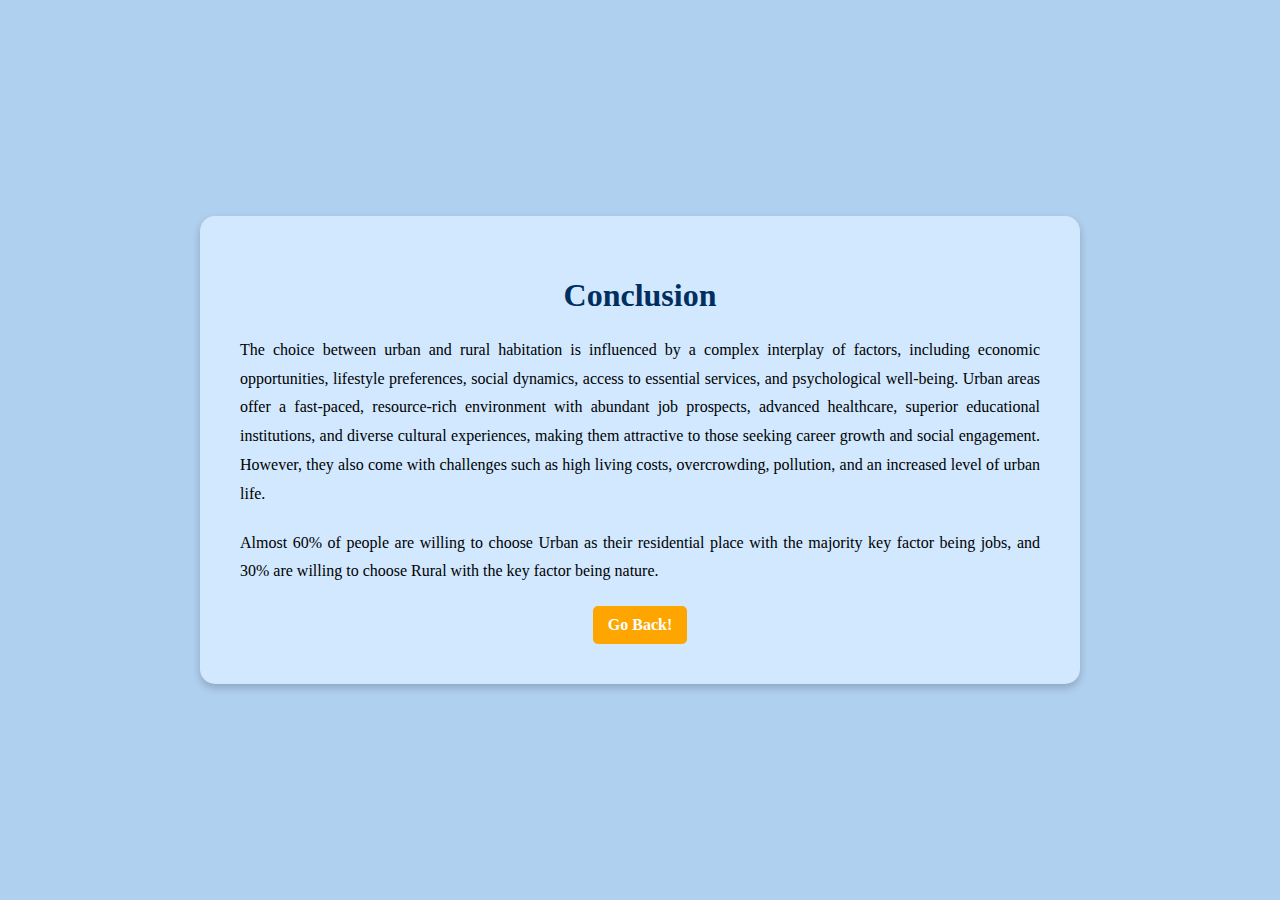
<file: conclusion.html>
<!DOCTYPE html>
<html lang="en">
<head>
  <meta charset="UTF-8">
  <title>Conclusion</title>
  <style>
    body {
      margin: 0;
      font-family: 'Georgia', serif;
      background-color: #b0d0ef;
    }

    .container {
      display: flex;
      justify-content: center;
      align-items: center;
      min-height: 100vh;
    }

    .card {
      background-color: #d1e8ff;
      padding: 40px;
      border-radius: 15px;
      box-shadow: 0 4px 8px rgba(0, 0, 0, 0.2);
      max-width: 800px;
    }

    .card h1 {
      text-align: center;
      color: #002f5f;
    }

    .card p {
      text-align: justify;
      line-height: 1.8;
      margin-bottom: 20px;
    }

    button {
      display: block;
      margin: 0 auto;
      padding: 10px 20px;
      font-size: 16px;
      background-color: #ffe5b4;
      border: none;
      border-radius: 8px;
      cursor: pointer;
      font-weight: bold;
      color: #d76b00;
    }
    
.back-button {
  display: block;
  width: fit-content;
  margin: 20px auto 0;
  padding: 10px 15px;
  background: orange;
  color: white;
  text-decoration: none;
  border-radius: 5px;
  font-weight: bold;
}

  </style>
</head>
<body>
  <div class="container">
    <div class="card">
      <h1>Conclusion</h1>
      <p>
        The choice between urban and rural habitation is influenced by a complex interplay of factors, including economic opportunities, lifestyle preferences, social dynamics, access to essential services, and psychological well-being. Urban areas offer a fast-paced, resource-rich environment with abundant job prospects, advanced healthcare, superior educational institutions, and diverse cultural experiences, making them attractive to those seeking career growth and social engagement. However, they also come with challenges such as high living costs, overcrowding, pollution, and an increased level of urban life.
      </p>
      <p>
        Almost 60% of people are willing to choose Urban as their residential place with the majority key factor being jobs, and 30% are willing to choose Rural with the key factor being nature.
      </p>
      
      <a href="index.html" class="back-button">Go Back!</a>
    </div>
  </div>
</body>
</html>
</file>
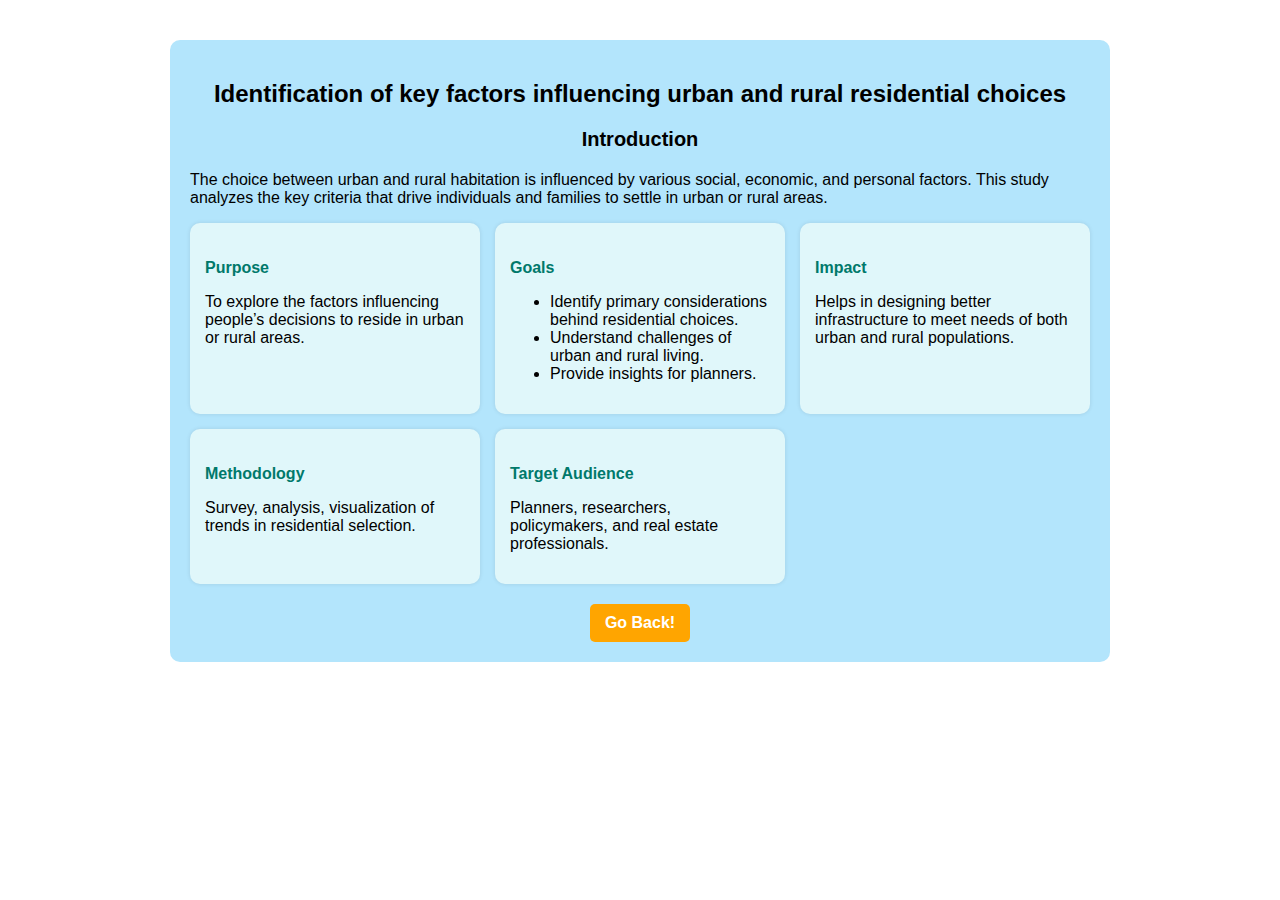
<file: introduction.html>
<!DOCTYPE html>
<html lang="en">
<head>
  <meta charset="UTF-8" />
  <meta name="viewport" content="width=device-width, initial-scale=1.0"/>
  <title>Introduction</title>
  <link rel="stylesheet" href="style.css" />
</head>
<body>

  <div class="page">
    <h2>Identification of key factors influencing urban and rural residential choices</h2>
    <h3>Introduction</h3>
    <p>
      The choice between urban and rural habitation is influenced by various social, economic, and personal factors. This study analyzes the key criteria that drive individuals and families to settle in urban or rural areas.
    </p>

    <div class="cards">
      <div class="card">
        <h4>Purpose</h4>
        <p>To explore the factors influencing people’s decisions to reside in urban or rural areas.</p>
      </div>
      <div class="card">
        <h4>Goals</h4>
        <ul>
          <li>Identify primary considerations behind residential choices.</li>
          <li>Understand challenges of urban and rural living.</li>
          <li>Provide insights for planners.</li>
        </ul>
      </div>
      <div class="card">
        <h4>Impact</h4>
        <p>Helps in designing better infrastructure to meet needs of both urban and rural populations.</p>
      </div>
      <div class="card">
        <h4>Methodology</h4>
        <p>Survey, analysis, visualization of trends in residential selection.</p>
      </div>
      <div class="card">
        <h4>Target Audience</h4>
        <p>Planners, researchers, policymakers, and real estate professionals.</p>
      </div>
    </div>

    <a href="index.html" class="back-button">Go Back!</a>
  </div>

</body>
</html>
</file>
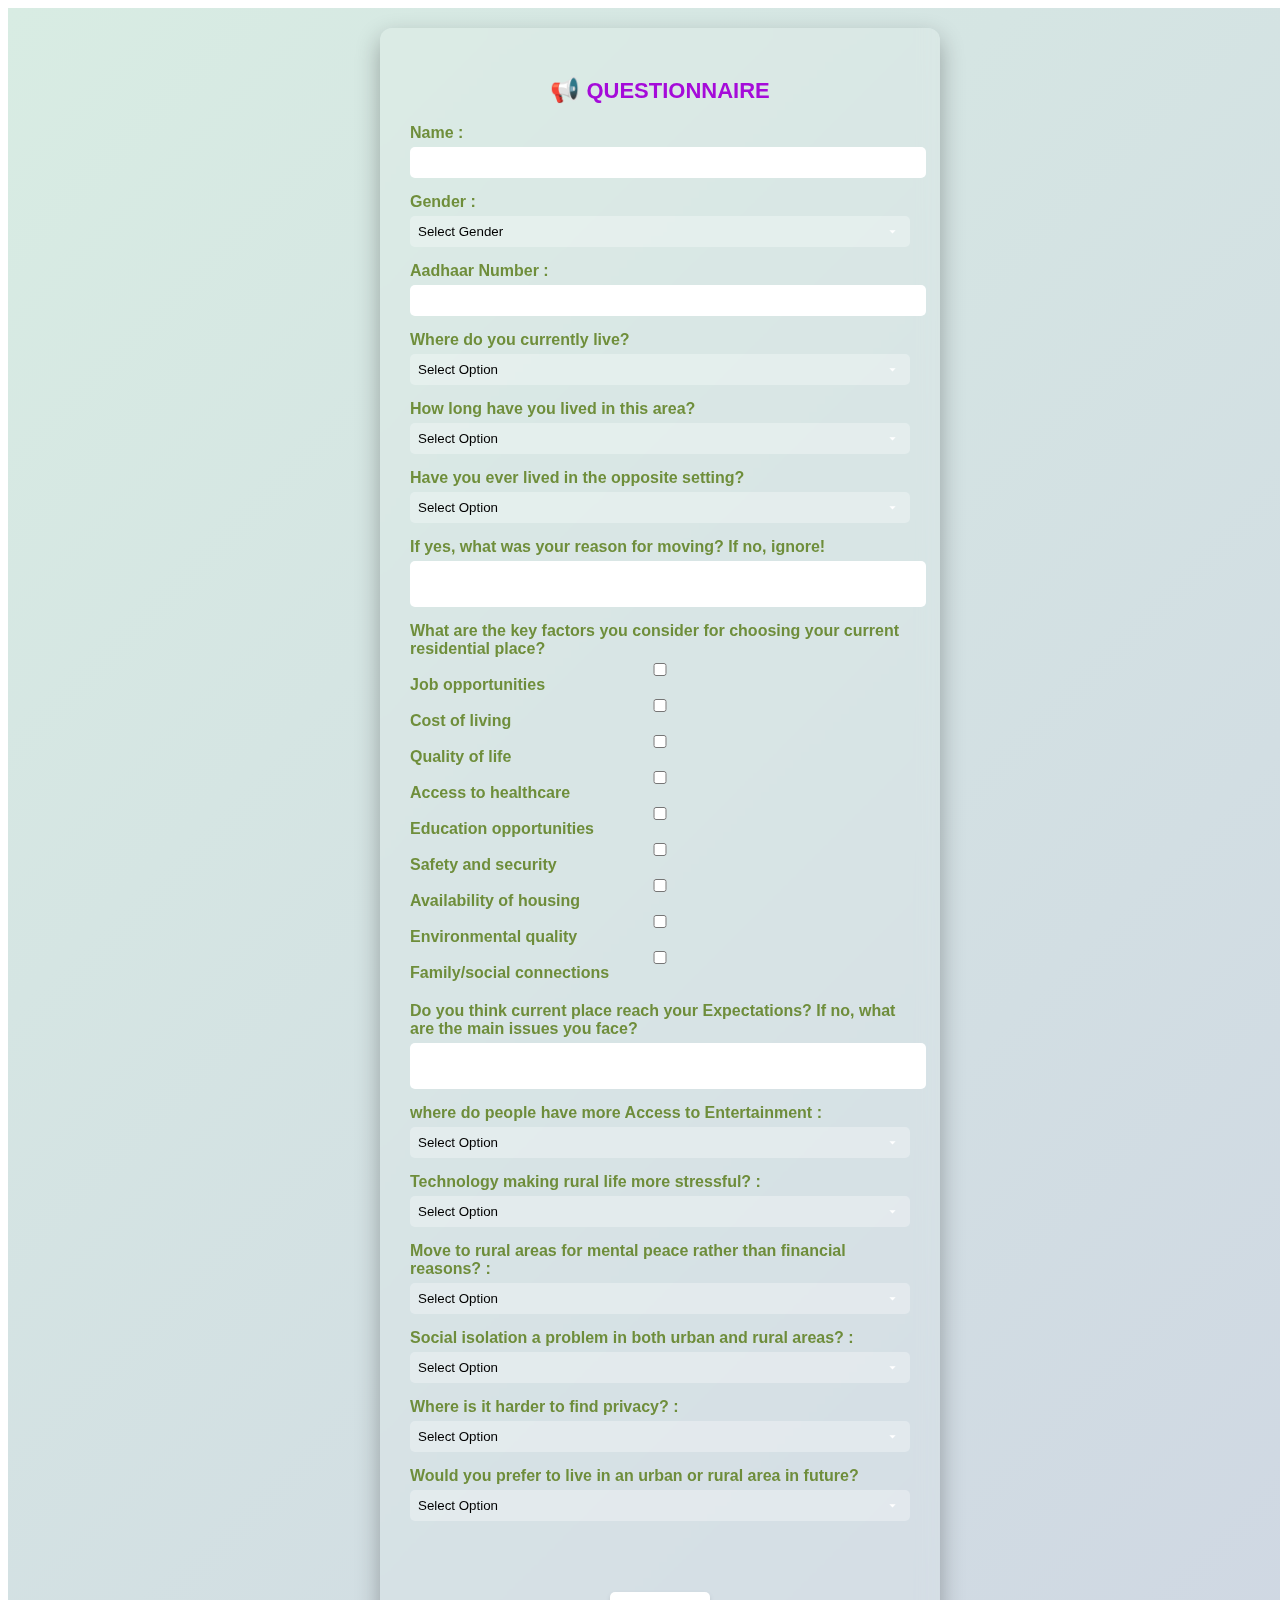
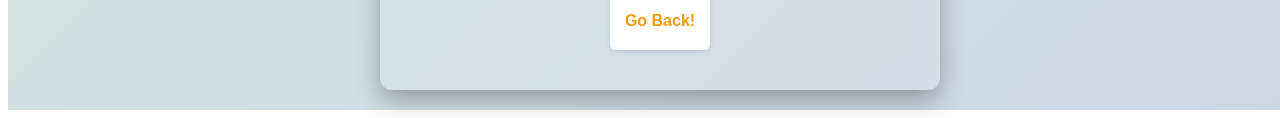
<file: questionarie.html>
<!DOCTYPE html>
<html lang="en">
<head>
    <meta charset="UTF-8">
    <meta name="viewport" content="width=device-width, initial-scale=1.0">
    <title>Document</title>
    <link rel="stylesheet" href="questionarie.css">
</head>
<body>
    
<div class="issues-container">
    <div class="card issue-card">

        <h2 class="form-title">
            <span>📢</span> QUESTIONNAIRE
        </h2>

        <form>
             
            <div class="form-group">
                <label for="name">Name :</label>
                <input type="text" [(ngModel)]="issue.name" name="name" required />
            </div>

            
            <div class="form-group">
                <label for="gender">Gender :</label>
                <select [(ngModel)]="issue.gender" name="gender" required>
                    <option value="" disabled selected>Select Gender</option>
                    <option value="male">Male</option>
                    <option value="female">Female</option>
                    <option value="other">Other</option>
                </select>
            </div>

            
            <div class="form-group">
                <label for="aadhaar">Aadhaar Number :</label>
                <input type="text" [(ngModel)]="issue.aadhaar" name="aadhaar" required />
            </div>

            <div class="form-group">
                <label for="place">Where do you currently live?</label>
                <select [(ngModel)]="issue.place" name="place" required>
                    <option value="" disabled selected>Select Option</option>
                    <option value="urban">Urban</option>
                    <option value="rural">Rural</option>
                </select>
            </div>

            <div class="form-group">
                <label for="time">How long have you lived in this area?</label>
                <select [(ngModel)]="issue.time" name="time" required>
                    <option value="" disabled selected>Select Option</option>
                    <option value="less than 1">less than 1 year</option>
                    <option value="1-5">1-5 years</option>
                    <option value="5-10">5-10 years</option>
                    <option value="10">More than 10 years</option>
                </select>
            </div>

            <div class="form-group">
                <label for="oset">Have you ever lived in the opposite setting?</label>
                <select [(ngModel)]="issue.oset" name="set" required>
                    <option value="" disabled selected>Select Option</option>
                    <option value="1">Yes</option>
                    <option value="2">No</option>
                </select>
            </div>
           
            <div class="form-group">
                <label for="description">If yes, what was your reason for moving? If no, ignore!</label>
                <textarea [(ngModel)]="issue.description" name="description"></textarea>
            </div>

             <div class="form-group">
                <label for="kf">What are the key factors you consider for choosing your current residential place?</label>
                
                    <input type="checkbox" id="kfjob" name="kf[]" value="job">
                    <label for="kfjob">Job opportunities</label>
                
                    <input type="checkbox" id="kfjob" name="kf[]" value="job">
                    <label for="kfjob">Cost of living</label>
                 
                    <input type="checkbox" id="kfjob" name="kf[]" value="job">
                    <label for="kfjob">Quality of life</label>
               
                    <input type="checkbox" id="kfjob" name="kf[]" value="job">
                    <label for="kfjob">Access to healthcare</label>
                 
                    <input type="checkbox" id="kfjob" name="kf[]" value="job">
                    <label for="kfjob">Education opportunities</label>
                 
                    <input type="checkbox" id="kfjob" name="kf[]" value="job">
                    <label for="kfjob">Safety and security</label>
                
                 
                    <input type="checkbox" id="kfjob" name="kf[]" value="job">
                    <label for="kfjob">Availability of housing</label>
                
                
                    <input type="checkbox" id="kfjob" name="kf[]" value="job">
                    <label for="kfjob">Environmental quality</label>
                
                 
                    <input type="checkbox" id="kfjob" name="kf[]" value="job">
                    <label for="kfjob">Family/social connections</label>
               
            </div>

             <div class="form-group">
                <label for="description">Do you think current place reach your Expectations? If no, what are the main issues you face?</label>
                <textarea [(ngModel)]="issue.description" name="description"></textarea>
            </div>

            
            <div class="form-group">
                <label>where do people have more Access to Entertainment :</label>
                <select [(ngModel)]="issue.entertainment" name="entertainment" required>
                    <option value="" disabled selected>Select Option</option>
                    <option value="u">Urban</option>
                    <option value="r">Rural</option>
                </select>
            </div>

             
            <div class="form-group">
                <label>Technology making rural life more stressful? :</label>
                <select [(ngModel)]="issue.stress" name="stress" required>
                    <option value="" disabled selected>Select Option</option>
                    <option value="yes">Yes</option>
                    <option value="no">No</option>
                </select>
            </div>

            
            <div class="form-group">
                <label>Move to rural areas for mental peace rather than financial reasons? :</label>
                <select [(ngModel)]="issue.ruralMentalPeace" name="ruralMentalPeace" required>
                    <option value="" disabled selected>Select Option</option>
                    <option value="yes">Yes</option>
                    <option value="no">No</option>
                </select>
            </div>

            
            <div class="form-group">
                <label>Social isolation a problem in both urban and rural areas? :</label>
                <select [(ngModel)]="issue.isolation" name="isolation" required>
                    <option value="" disabled selected>Select Option</option>
                    <option value="yes">Yes</option>
                    <option value="no">No</option>
                </select>
            </div>

           
            <div class="form-group">
                <label>Where is it harder to find privacy? :</label>
                <select [(ngModel)]="issue.privacy" name="privacy" required>
                    <option value="" disabled selected>Select Option</option>
                    <option value="urban">Urban</option>
                    <option value="rural">Rural</option>
                </select>
            </div>

               <div class="form-group">
                <label>Would you prefer to live in an urban or rural area in future?</label>
                <select [(ngModel)]="issue.entertainment" name="entertainment" required>
                    <option value="" disabled selected>Select Option</option>
                    <option value="yes">Urban</option>
                    <option value="no">Rural</option>
                </select>
            </div>
               
        </form>
        <br>
        <br>
        <div class="row"> 
        <a href="index.html" class="back-button">Go Back!</a>
    </div>

    </div>
</div>

</body>
</html>
</file>
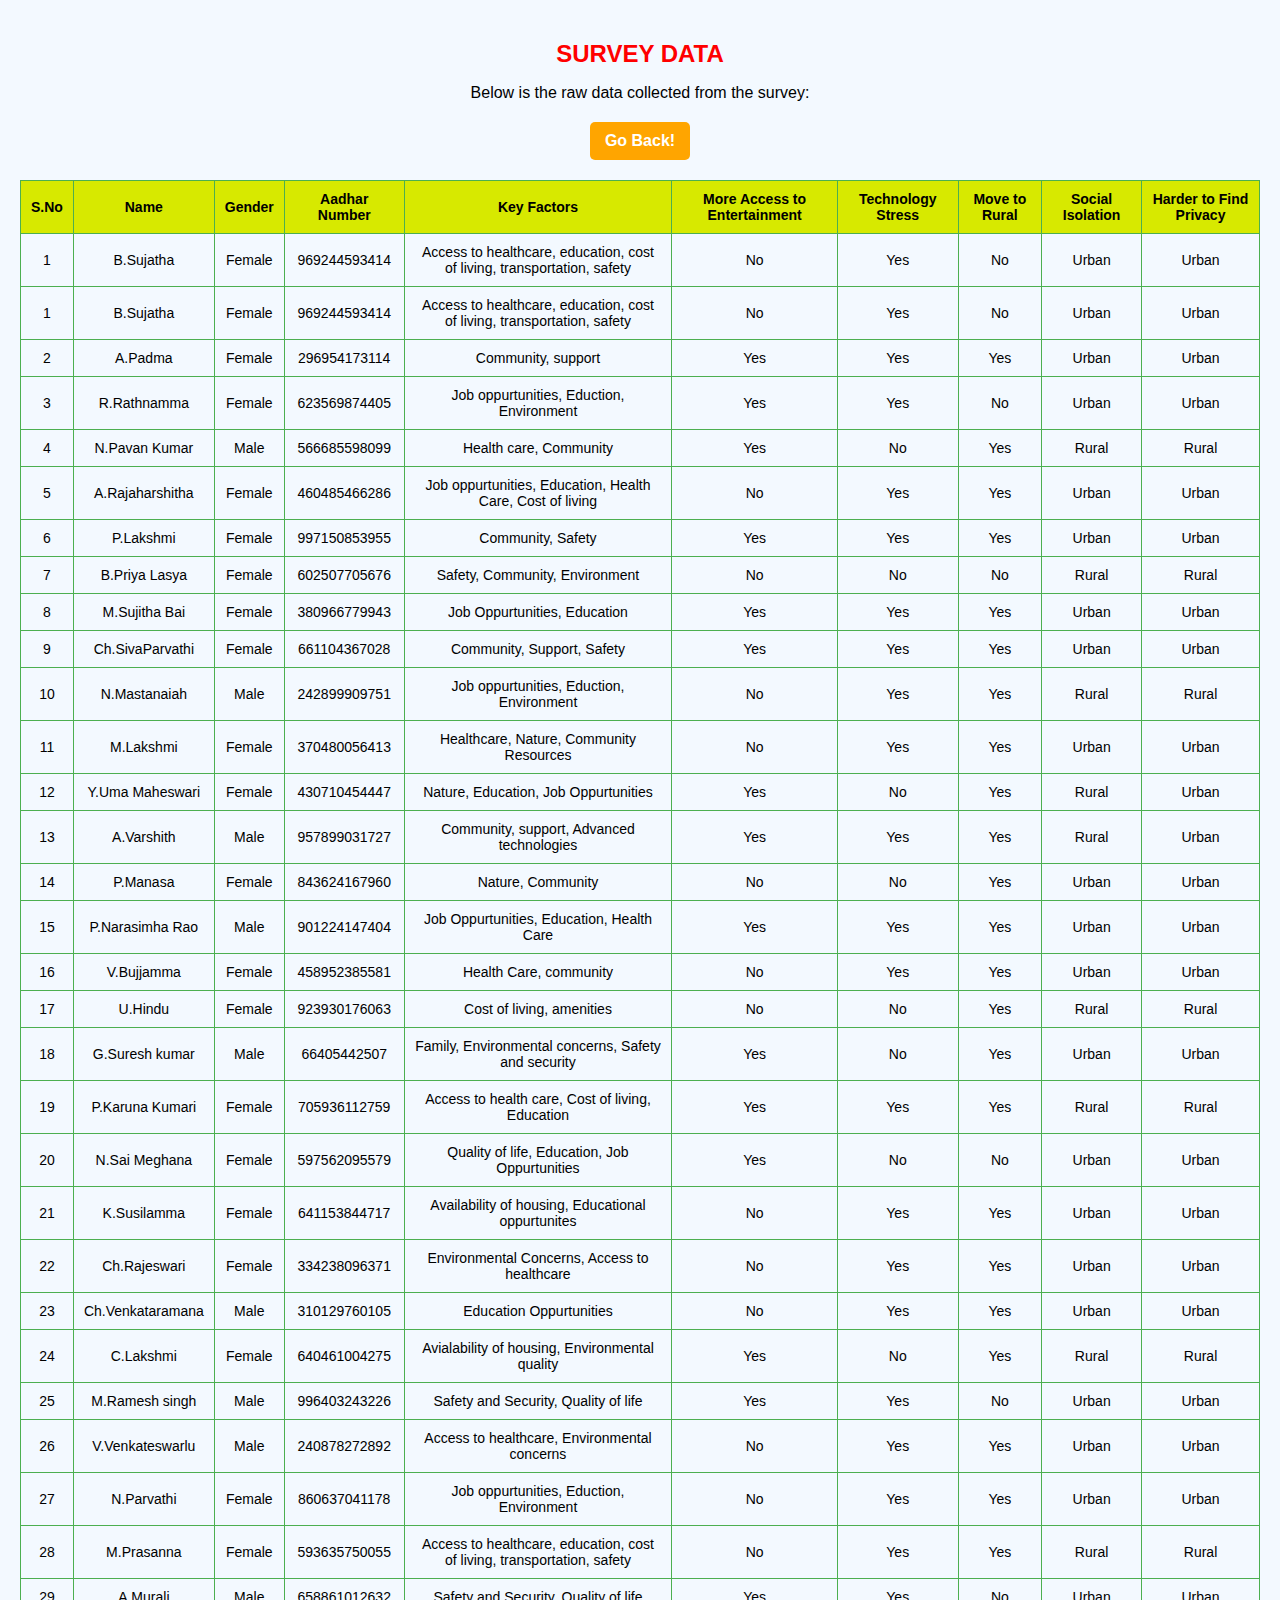
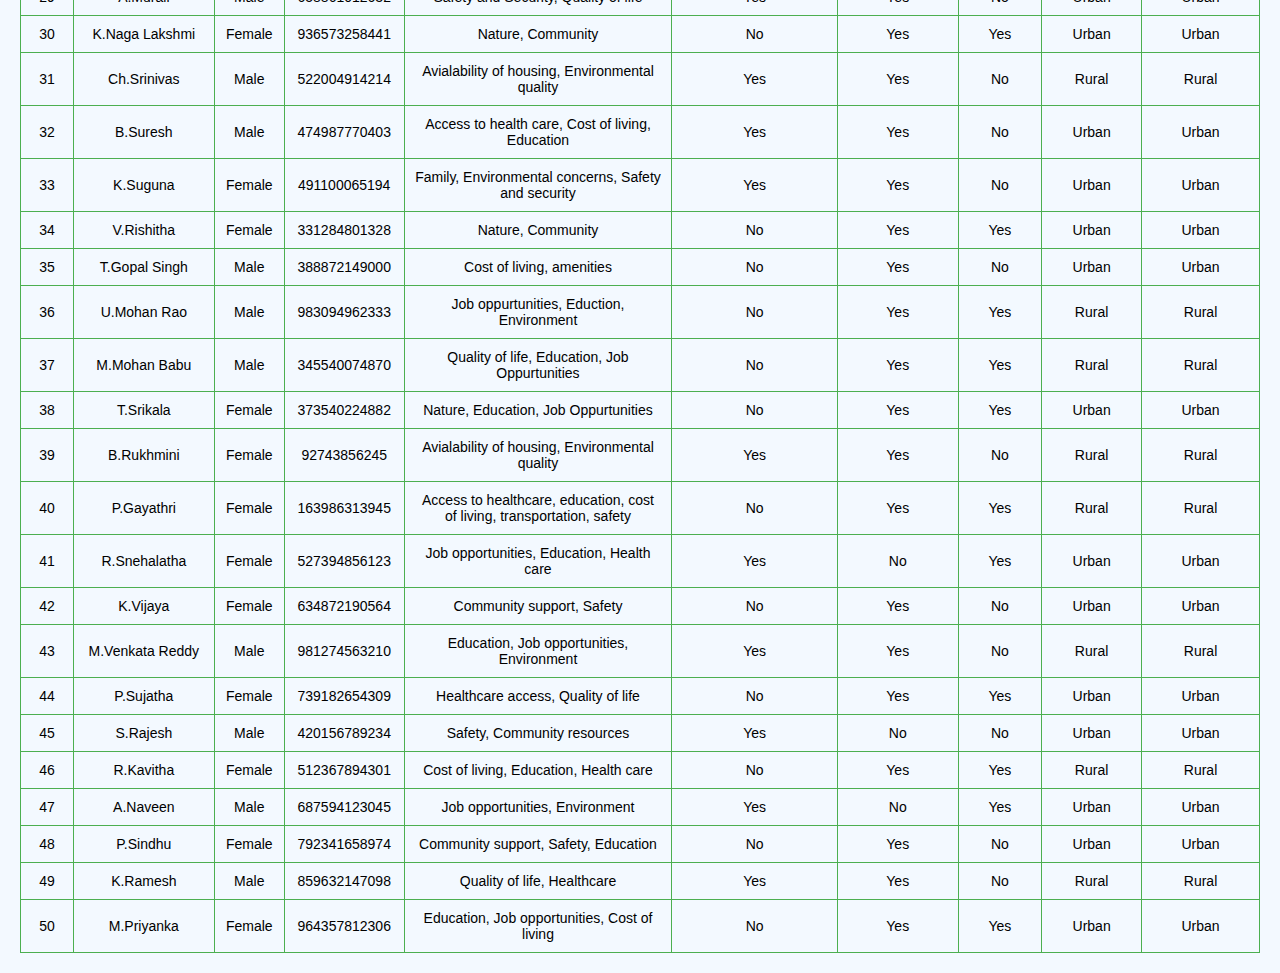
<file: survey.html>
<!DOCTYPE html>
<html lang="en">
<head>
  <meta charset="UTF-8">
  <title>Survey Data</title>
  <style>
    body {
      margin: 0;
      font-family: Arial, sans-serif;
      background-color: #f3f9ff;
    }

    .survey-container {
      padding: 20px;
      text-align: center;
    }

    .survey-container h2 {
      color: red;
      margin-bottom: 5px;
    }

    .table-wrapper {
      overflow-x: auto;
      margin-top: 20px;
    }

    table {
      width: 100%;
      border-collapse: collapse;
      font-size: 14px;
      margin: 0 auto;
    }

    th, td {
      padding: 10px;
      border: 1px solid #4caf50;
      text-align: center;
    }

    thead {
      background-color: #d7e900;
    }

    button {
      margin-top: 15px;
      padding: 10px 20px;
      background-color: #fdd9a0;
      color: #333;
      font-weight: bold;
      border: none;
      border-radius: 6px;
      cursor: pointer;
    }
    
.back-button {
  display: block;
  width: fit-content;
  margin: 20px auto 0;
  padding: 10px 15px;
  background: orange;
  color: white;
  text-decoration: none;
  border-radius: 5px;
  font-weight: bold;
}


    .survey-btn {
      background-color: #e0c88d;
    }
  </style>
</head>
<body>
  <div class="survey-container">
    <h2>SURVEY DATA</h2>
    <p>Below is the raw data collected from the survey:</p>
    <a href="index.html" class="back-button">Go Back!</a>

    <div class="table-wrapper">
      <table>
        <thead>
          <tr>
            <th>S.No</th>
            <th>Name</th>
            <th>Gender</th>
            <th>Aadhar Number</th>
            <th>Key Factors</th>
            <th>More Access to Entertainment</th>
            <th>Technology Stress</th>
            <th>Move to Rural</th>
            <th>Social Isolation</th>
            <th>Harder to Find Privacy</th>
          </tr>
        </thead>
        <tbody>
          <tr>
            <td>1</td>
            <td>B.Sujatha</td>
            <td>Female</td>
            <td>969244593414</td>
            <td>Access to healthcare, education, cost of living, transportation, safety</td>
            <td>No</td>
            <td>Yes</td>
            <td>No</td>
            <td>Urban</td>
            <td>Urban</td>
          </tr>
          <tr>
  <td>1</td>
  <td>B.Sujatha</td>
  <td>Female</td>
  <td>969244593414</td>
  <td>Access to healthcare, education, cost of living, transportation, safety</td>
  <td>No</td>
  <td>Yes</td>
  <td>No</td>
  <td>Urban</td>
  <td>Urban</td>
</tr>
<tr>
  <td>2</td>
  <td>A.Padma</td>
  <td>Female</td>
  <td>296954173114</td>
  <td>Community, support</td>
  <td>Yes</td>
  <td>Yes</td>
  <td>Yes</td>
  <td>Urban</td>
  <td>Urban</td>
</tr>
<tr>
  <td>3</td>
  <td>R.Rathnamma</td>
  <td>Female</td>
  <td>623569874405</td>
  <td>Job oppurtunities, Eduction, Environment</td>
  <td>Yes</td>
  <td>Yes</td>
  <td>No</td>
  <td>Urban</td>
  <td>Urban</td>
</tr>
<tr>
  <td>4</td>
  <td>N.Pavan Kumar</td>
  <td>Male</td>
  <td>566685598099</td>
  <td>Health care, Community</td>
  <td>Yes</td>
  <td>No</td>
  <td>Yes</td>
  <td>Rural</td>
  <td>Rural</td>
</tr>
<tr>
  <td>5</td>
  <td>A.Rajaharshitha</td>
  <td>Female</td>
  <td>460485466286</td>
  <td>Job oppurtunities, Education, Health Care, Cost of living</td>
  <td>No</td>
  <td>Yes</td>
  <td>Yes</td>
  <td>Urban</td>
  <td>Urban</td>
</tr>
<tr>
  <td>6</td>
  <td>P.Lakshmi</td>
  <td>Female</td>
  <td>997150853955</td>
  <td>Community, Safety</td>
  <td>Yes</td>
  <td>Yes</td>
  <td>Yes</td>
  <td>Urban</td>
  <td>Urban</td>
</tr>
<tr>
  <td>7</td>
  <td>B.Priya Lasya</td>
  <td>Female</td>
  <td>602507705676</td>
  <td>Safety, Community, Environment</td>
  <td>No</td>
  <td>No</td>
  <td>No</td>
  <td>Rural</td>
  <td>Rural</td>
</tr>
<tr>
  <td>8</td>
  <td>M.Sujitha Bai</td>
  <td>Female</td>
  <td>380966779943</td>
  <td>Job Oppurtunities, Education</td>
  <td>Yes</td>
  <td>Yes</td>
  <td>Yes</td>
  <td>Urban</td>
  <td>Urban</td>
</tr>
<tr>
  <td>9</td>
  <td>Ch.SivaParvathi</td>
  <td>Female</td>
  <td>661104367028</td>
  <td>Community, Support, Safety</td>
  <td>Yes</td>
  <td>Yes</td>
  <td>Yes</td>
  <td>Urban</td>
  <td>Urban</td>
</tr>
<tr>
  <td>10</td>
  <td>N.Mastanaiah</td>
  <td>Male</td>
  <td>242899909751</td>
  <td>Job oppurtunities, Eduction, Environment</td>
  <td>No</td>
  <td>Yes</td>
  <td>Yes</td>
  <td>Rural</td>
  <td>Rural</td>
</tr>
<tr>
  <td>11</td>
  <td>M.Lakshmi</td>
  <td>Female</td>
  <td>370480056413</td>
  <td>Healthcare, Nature, Community Resources</td>
  <td>No</td>
  <td>Yes</td>
  <td>Yes</td>
  <td>Urban</td>
  <td>Urban</td>
</tr>
<tr>
  <td>12</td>
  <td>Y.Uma Maheswari</td>
  <td>Female</td>
  <td>430710454447</td>
  <td>Nature, Education, Job Oppurtunities</td>
  <td>Yes</td>
  <td>No</td>
  <td>Yes</td>
  <td>Rural</td>
  <td>Urban</td>
</tr>
<tr>
  <td>13</td>
  <td>A.Varshith</td>
  <td>Male</td>
  <td>957899031727</td>
  <td>Community, support, Advanced technologies</td>
  <td>Yes</td>
  <td>Yes</td>
  <td>Yes</td>
  <td>Rural</td>
  <td>Urban</td>
</tr>
<tr>
  <td>14</td>
  <td>P.Manasa</td>
  <td>Female</td>
  <td>843624167960</td>
  <td>Nature, Community</td>
  <td>No</td>
  <td>No</td>
  <td>Yes</td>
  <td>Urban</td>
  <td>Urban</td>
</tr>
<tr>
  <td>15</td>
  <td>P.Narasimha Rao</td>
  <td>Male</td>
  <td>901224147404</td>
  <td>Job Oppurtunities, Education, Health Care</td>
  <td>Yes</td>
  <td>Yes</td>
  <td>Yes</td>
  <td>Urban</td>
  <td>Urban</td>
</tr>
<tr>
  <td>16</td>
  <td>V.Bujjamma</td>
  <td>Female</td>
  <td>458952385581</td>
  <td>Health Care, community</td>
  <td>No</td>
  <td>Yes</td>
  <td>Yes</td>
  <td>Urban</td>
  <td>Urban</td>
</tr>
<tr>
  <td>17</td>
  <td>U.Hindu</td>
  <td>Female</td>
  <td>923930176063</td>
  <td>Cost of living, amenities</td>
  <td>No</td>
  <td>No</td>
  <td>Yes</td>
  <td>Rural</td>
  <td>Rural</td>
</tr>
<tr>
  <td>18</td>
  <td>G.Suresh kumar</td>
  <td>Male</td>
  <td>66405442507</td>
  <td>Family, Environmental concerns, Safety and security</td>
  <td>Yes</td>
  <td>No</td>
  <td>Yes</td>
  <td>Urban</td>
  <td>Urban</td>
</tr>
<tr>
  <td>19</td>
  <td>P.Karuna Kumari</td>
  <td>Female</td>
  <td>705936112759</td>
  <td>Access to health care, Cost of living, Education</td>
  <td>Yes</td>
  <td>Yes</td>
  <td>Yes</td>
  <td>Rural</td>
  <td>Rural</td>
</tr>
<tr>
  <td>20</td>
  <td>N.Sai Meghana</td>
  <td>Female</td>
  <td>597562095579</td>
  <td>Quality of life, Education, Job Oppurtunities</td>
  <td>Yes</td>
  <td>No</td>
  <td>No</td>
  <td>Urban</td>
  <td>Urban</td>
</tr>
<tr>
  <td>21</td>
  <td>K.Susilamma</td>
  <td>Female</td>
  <td>641153844717</td>
  <td>Availability of housing, Educational oppurtunites</td>
  <td>No</td>
  <td>Yes</td>
  <td>Yes</td>
  <td>Urban</td>
  <td>Urban</td>
</tr>
<tr>
  <td>22</td>
  <td>Ch.Rajeswari</td>
  <td>Female</td>
  <td>334238096371</td>
  <td>Environmental Concerns, Access to healthcare</td>
  <td>No</td>
  <td>Yes</td>
  <td>Yes</td>
  <td>Urban</td>
  <td>Urban</td>
</tr>
<tr>
  <td>23</td>
  <td>Ch.Venkataramana</td>
  <td>Male</td>
  <td>310129760105</td>
  <td>Education Oppurtunities</td>
  <td>No</td>
  <td>Yes</td>
  <td>Yes</td>
  <td>Urban</td>
  <td>Urban</td>
</tr>
<tr>
  <td>24</td>
  <td>C.Lakshmi</td>
  <td>Female</td>
  <td>640461004275</td>
  <td>Avialability of housing, Environmental quality</td>
  <td>Yes</td>
  <td>No</td>
  <td>Yes</td>
  <td>Rural</td>
  <td>Rural</td>
</tr>
<tr>
  <td>25</td>
  <td>M.Ramesh singh</td>
  <td>Male</td>
  <td>996403243226</td>
  <td>Safety and Security, Quality of life</td>
  <td>Yes</td>
  <td>Yes</td>
  <td>No</td>
  <td>Urban</td>
  <td>Urban</td>
</tr>
<tr>
  <td>26</td>
  <td>V.Venkateswarlu</td>
  <td>Male</td>
  <td>240878272892</td>
  <td>Access to healthcare, Environmental concerns</td>
  <td>No</td>
  <td>Yes</td>
  <td>Yes</td>
  <td>Urban</td>
  <td>Urban</td>
</tr>
<tr>
  <td>27</td>
  <td>N.Parvathi</td>
  <td>Female</td>
  <td>860637041178</td>
  <td>Job oppurtunities, Eduction, Environment</td>
  <td>No</td>
  <td>Yes</td>
  <td>Yes</td>
  <td>Urban</td>
  <td>Urban</td>
</tr>
<tr>
  <td>28</td>
  <td>M.Prasanna</td>
  <td>Female</td>
  <td>593635750055</td>
  <td>Access to healthcare, education, cost of living, transportation, safety</td>
  <td>No</td>
  <td>Yes</td>
  <td>Yes</td>
  <td>Rural</td>
  <td>Rural</td>
</tr>
<tr>
  <td>29</td>
  <td>A.Murali</td>
  <td>Male</td>
  <td>658861012632</td>
  <td>Safety and Security, Quality of life</td>
  <td>Yes</td>
  <td>Yes</td>
  <td>No</td>
  <td>Urban</td>
  <td>Urban</td>
</tr>
<tr>
  <td>30</td>
  <td>K.Naga Lakshmi</td>
  <td>Female</td>
  <td>936573258441</td>
  <td>Nature, Community</td>
  <td>No</td>
  <td>Yes</td>
  <td>Yes</td>
  <td>Urban</td>
  <td>Urban</td>
</tr>
<tr>
  <td>31</td>
  <td>Ch.Srinivas</td>
  <td>Male</td>
  <td>522004914214</td>
  <td>Avialability of housing, Environmental quality</td>
  <td>Yes</td>
  <td>Yes</td>
  <td>No</td>
  <td>Rural</td>
  <td>Rural</td>
</tr>
<tr>
  <td>32</td>
  <td>B.Suresh</td>
  <td>Male</td>
  <td>474987770403</td>
  <td>Access to health care, Cost of living, Education</td>
  <td>Yes</td>
  <td>Yes</td>
  <td>No</td>
  <td>Urban</td>
  <td>Urban</td>
</tr>
<tr>
  <td>33</td>
  <td>K.Suguna</td>
  <td>Female</td>
  <td>491100065194</td>
  <td>Family, Environmental concerns, Safety and security</td>
  <td>Yes</td>
  <td>Yes</td>
  <td>No</td>
  <td>Urban</td>
  <td>Urban</td>
</tr>
<tr>
  <td>34</td>
  <td>V.Rishitha</td>
  <td>Female</td>
  <td>331284801328</td>
  <td>Nature, Community</td>
  <td>No</td>
  <td>Yes</td>
  <td>Yes</td>
  <td>Urban</td>
  <td>Urban</td>
</tr>
<tr>
  <td>35</td>
  <td>T.Gopal Singh</td>
  <td>Male</td>
  <td>388872149000</td>
  <td>Cost of living, amenities</td>
  <td>No</td>
  <td>Yes</td>
  <td>No</td>
  <td>Urban</td>
  <td>Urban</td>
</tr>
<tr>
  <td>36</td>
  <td>U.Mohan Rao</td>
  <td>Male</td>
  <td>983094962333</td>
  <td>Job oppurtunities, Eduction, Environment</td>
  <td>No</td>
  <td>Yes</td>
  <td>Yes</td>
  <td>Rural</td>
  <td>Rural</td>
</tr>
<tr>
  <td>37</td>
  <td>M.Mohan Babu</td>
  <td>Male</td>
  <td>345540074870</td>
  <td>Quality of life, Education, Job Oppurtunities</td>
  <td>No</td>
  <td>Yes</td>
  <td>Yes</td>
  <td>Rural</td>
  <td>Rural</td>
</tr>
<tr>
  <td>38</td>
  <td>T.Srikala</td>
  <td>Female</td>
  <td>373540224882</td>
  <td>Nature, Education, Job Oppurtunities</td>
  <td>No</td>
  <td>Yes</td>
  <td>Yes</td>
  <td>Urban</td>
  <td>Urban</td>
</tr>
<tr>
  <td>39</td>
  <td>B.Rukhmini</td>
  <td>Female</td>
  <td>92743856245</td>
  <td>Avialability of housing, Environmental quality</td>
  <td>Yes</td>
  <td>Yes</td>
  <td>No</td>
  <td>Rural</td>
  <td>Rural</td>
</tr>
<tr>
  <td>40</td>
  <td>P.Gayathri</td>
  <td>Female</td>
  <td>163986313945</td>
  <td>Access to healthcare, education, cost of living, transportation, safety</td>
  <td>No</td>
  <td>Yes</td>
  <td>Yes</td>
  <td>Rural</td>
  <td>Rural</td>
</tr>
<tr>
  <td>41</td>
  <td>R.Snehalatha</td>
  <td>Female</td>
  <td>527394856123</td>
  <td>Job opportunities, Education, Health care</td>
  <td>Yes</td>
  <td>No</td>
  <td>Yes</td>
  <td>Urban</td>
  <td>Urban</td>
</tr>
<tr>
  <td>42</td>
  <td>K.Vijaya</td>
  <td>Female</td>
  <td>634872190564</td>
  <td>Community support, Safety</td>
  <td>No</td>
  <td>Yes</td>
  <td>No</td>
  <td>Urban</td>
  <td>Urban</td>
</tr>
<tr>
  <td>43</td>
  <td>M.Venkata Reddy</td>
  <td>Male</td>
  <td>981274563210</td>
  <td>Education, Job opportunities, Environment</td>
  <td>Yes</td>
  <td>Yes</td>
  <td>No</td>
  <td>Rural</td>
  <td>Rural</td>
</tr>
<tr>
  <td>44</td>
  <td>P.Sujatha</td>
  <td>Female</td>
  <td>739182654309</td>
  <td>Healthcare access, Quality of life</td>
  <td>No</td>
  <td>Yes</td>
  <td>Yes</td>
  <td>Urban</td>
  <td>Urban</td>
</tr>
<tr>
  <td>45</td>
  <td>S.Rajesh</td>
  <td>Male</td>
  <td>420156789234</td>
  <td>Safety, Community resources</td>
  <td>Yes</td>
  <td>No</td>
  <td>No</td>
  <td>Urban</td>
  <td>Urban</td>
</tr>
<tr>
  <td>46</td>
  <td>R.Kavitha</td>
  <td>Female</td>
  <td>512367894301</td>
  <td>Cost of living, Education, Health care</td>
  <td>No</td>
  <td>Yes</td>
  <td>Yes</td>
  <td>Rural</td>
  <td>Rural</td>
</tr>
<tr>
  <td>47</td>
  <td>A.Naveen</td>
  <td>Male</td>
  <td>687594123045</td>
  <td>Job opportunities, Environment</td>
  <td>Yes</td>
  <td>No</td>
  <td>Yes</td>
  <td>Urban</td>
  <td>Urban</td>
</tr>
<tr>
  <td>48</td>
  <td>P.Sindhu</td>
  <td>Female</td>
  <td>792341658974</td>
  <td>Community support, Safety, Education</td>
  <td>No</td>
  <td>Yes</td>
  <td>No</td>
  <td>Urban</td>
  <td>Urban</td>
</tr>
<tr>
  <td>49</td>
  <td>K.Ramesh</td>
  <td>Male</td>
  <td>859632147098</td>
  <td>Quality of life, Healthcare</td>
  <td>Yes</td>
  <td>Yes</td>
  <td>No</td>
  <td>Rural</td>
  <td>Rural</td>
</tr>
<tr>
  <td>50</td>
  <td>M.Priyanka</td>
  <td>Female</td>
  <td>964357812306</td>
  <td>Education, Job opportunities, Cost of living</td>
  <td>No</td>
  <td>Yes</td>
  <td>Yes</td>
  <td>Urban</td>
  <td>Urban</td>
</tr>
        </tbody>
      </table>
</body>
</html>
</file>
<file: style.css>
body {
  margin: 0;
  font-family: 'Segoe UI', sans-serif;
  background: #fff;
}

 
.header .title-bar {
  background: linear-gradient(to right, #d500f9, #00e676);
  padding: 20px;
  text-align: center;
}

.header h1 {
  font-size: 20px;
  color: darkblue;
}

.highlight {
  color: #f50057;
  font-weight: bold;
}
 
.quote {
  text-align: center;
  padding: 10px;
  font-style: italic;
  font-weight: bold;
}

 
.banner {
  position: relative;
  text-align: center;
  padding: 30px;
}
.image {
    width: 100%;
    height: 20px;
}

.banner img {
  width: 100%;
  height: auto;
}

.buttons {
  position: absolute;
  top: 50%;
  left: 50%;
  transform: translate(-50%, -50%);
  display: grid;
  grid-template-columns: repeat(2, auto);
  gap: 15px;
}

.buttons a {
  padding: 10px 20px;
  background-color: white;
  border: 2px solid orange;
  color: orange;
  font-weight: bold;
  text-decoration: none;
  border-radius: 8px;
  transition: 0.3s;
}

.buttons a:hover {
  background-color: orange;
  color: white;
}

 
.page {
  max-width: 900px;
  margin: 40px auto;
  padding: 20px;
  background: #b3e5fc;
  border-radius: 10px;
}

.page h2 {
  text-align: center;
  font-size: 24px;
  margin-bottom: 10px;
}

.page h3 {
  text-align: center;
  font-size: 20px;
  margin-bottom: 20px;
}

.cards {
  display: grid;
  grid-template-columns: repeat(auto-fit, minmax(250px, 1fr));
  gap: 15px;
}

.card {
  background: #e0f7fa;
  padding: 15px;
  border-radius: 10px;
  box-shadow: 0 0 4px rgba(0,0,0,0.1);
}

.card h4 {
  margin-bottom: 10px;
  color: #00796b;
}

.back-button {
  display: block;
  width: fit-content;
  margin: 20px auto 0;
  padding: 10px 15px;
  background: orange;
  color: white;
  text-decoration: none;
  border-radius: 5px;
  font-weight: bold;
}
</file>
<file: questionarie.css>
.form-container {
    background: rgba(112, 180, 235, 0.637);
    padding: 20px;
    border-radius: 10px;
    box-shadow: 0px 4px 10px rgba(0, 0, 0, 0.2);
    backdrop-filter: blur(10px);
    width: 400px;
  }
  
  .form-title {
    color: rgb(165, 11, 217);
    font-size: 22px;
    text-align: center;
    margin-bottom: 20px;
  }

  
.back-button {
  display: block;
  width: fit-content;
  margin: 20px auto 0;
  padding: 10px 15px;
  background: orange;
  color: white;
  text-decoration: none;
  border-radius: 5px;
  font-weight: bold;
}

  
  .form-title span {
    font-size: 24px;
  }
  .form-group div {
    display: inline-block; 
    margin-right: 20px;
  }
  .form-group input[type="checkbox"]
  {
     vertical-align: middle;
     margin: 0;
  }
  
  .form-group {
    margin-bottom: 15px;
    display: flex;
    flex-direction: column;
  }
  .form-group label{
    vertical-align: middle;
  }
  
  label {
    color: rgba(92, 126, 29, 0.856);
    font-weight: bold;
    display: block;
    margin-bottom: 5px;
  }
  
  input, select, textarea {
    width: 100%;
    padding: 8px;
    border: none;
    border-radius: 5px;
    outline: none;
  }
  
  textarea {
    resize: none;
  }
  
  select {
    appearance: none;
    background: url('data:image/svg+xml;utf8,<svg xmlns="http://www.w3.org/2000/svg" viewBox="0 0 24 24" width="18" height="18" fill="white"><path d="M7 10l5 5 5-5z"/></svg>') no-repeat right 10px center;
    background-size: 15px;
    background-color: rgba(255, 255, 255, 0.3);
  }
  
  button {
    width: 100%;
    padding: 10px;
    background: #ff416c;
    color: rgb(54, 123, 241);
    border: none;
    border-radius: 5px;
    font-size: 16px;
    cursor: pointer;
  } 

  button {
    width: 100%;
    padding: 10px;
    background: #2d75fa;
    color: white;
    border: none;
    border-radius: 5px;
    font-size: 16px;
    cursor: pointer;
    margin-top: 10px;
}
#message {
    margin-top: 15px;
    color: white;
    font-weight: bold;
    display: none;  
}
  
  .outline {
    background: linear-gradient(red greenyellow);
  }


  
.issues-container {
    display: flex;
    justify-content: center;
    align-items: center;
    width: 100%;
    height: 100%;
    background: linear-gradient(135deg, #d8ece3 0%, #cfd7e3 100%);
    font-family: 'Poppins', sans-serif;
    padding: 20px;
  
    .issue-card {
      background: rgba(255, 255, 255, 0.1);
      backdrop-filter: blur(10px);
      padding: 30px;
      border-radius: 12px;
      width: 100%;
      max-width: 500px;
      box-shadow: 0 10px 25px rgba(0, 0, 0, 0.3);
      transition: transform 0.3s ease-in-out;
  
      &:hover {
        transform: translateY(-5px);
      }
    }
}




.row {
  
    justify-content: center;
    gap: 30px;  
    margin-bottom: 10px;  
    }
    
    .row a {
    
    color: #f39c12;
    text-decoration: none;
    padding: 20px 15px;
    font-weight: bold;
    border-radius: 5px;
    transition: all 0.3s ease;
    box-shadow: 0 2px 5px rgba(0, 0, 0, 0.1);
    background-color: #fff;  
    text-align: center;
    flex: 1;  
    }
    
    .row a:hover {
    color: #fff;
    background-color: #f39c12;
    box-shadow: 0 4px 10px rgba(0, 0, 0, 0.2);
    }
     
    .row:first-child,
    .row:last-child {
    justify-content: center;
    }
</file>
